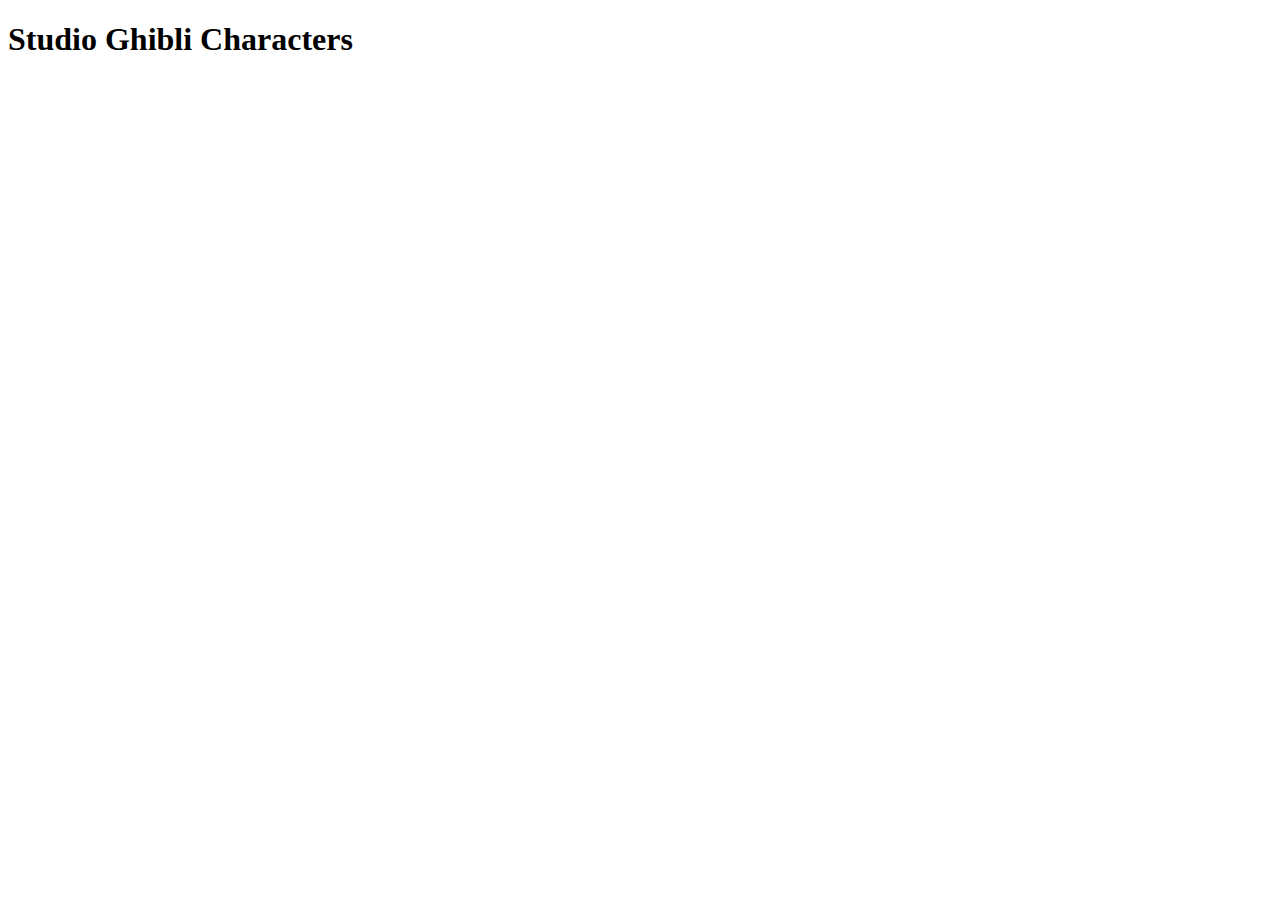
<file: fetch/index.html>
<!DOCTYPE html>
<html lang="en">
<head>
  <meta charset="UTF-8">
  <title>Studio Ghibli</title>
</head>
<body>
  <h1>Studio Ghibli Characters</h1>
  <div id="main"></div>
  <script src="index.js"></script>
</body>
</html>
</file>
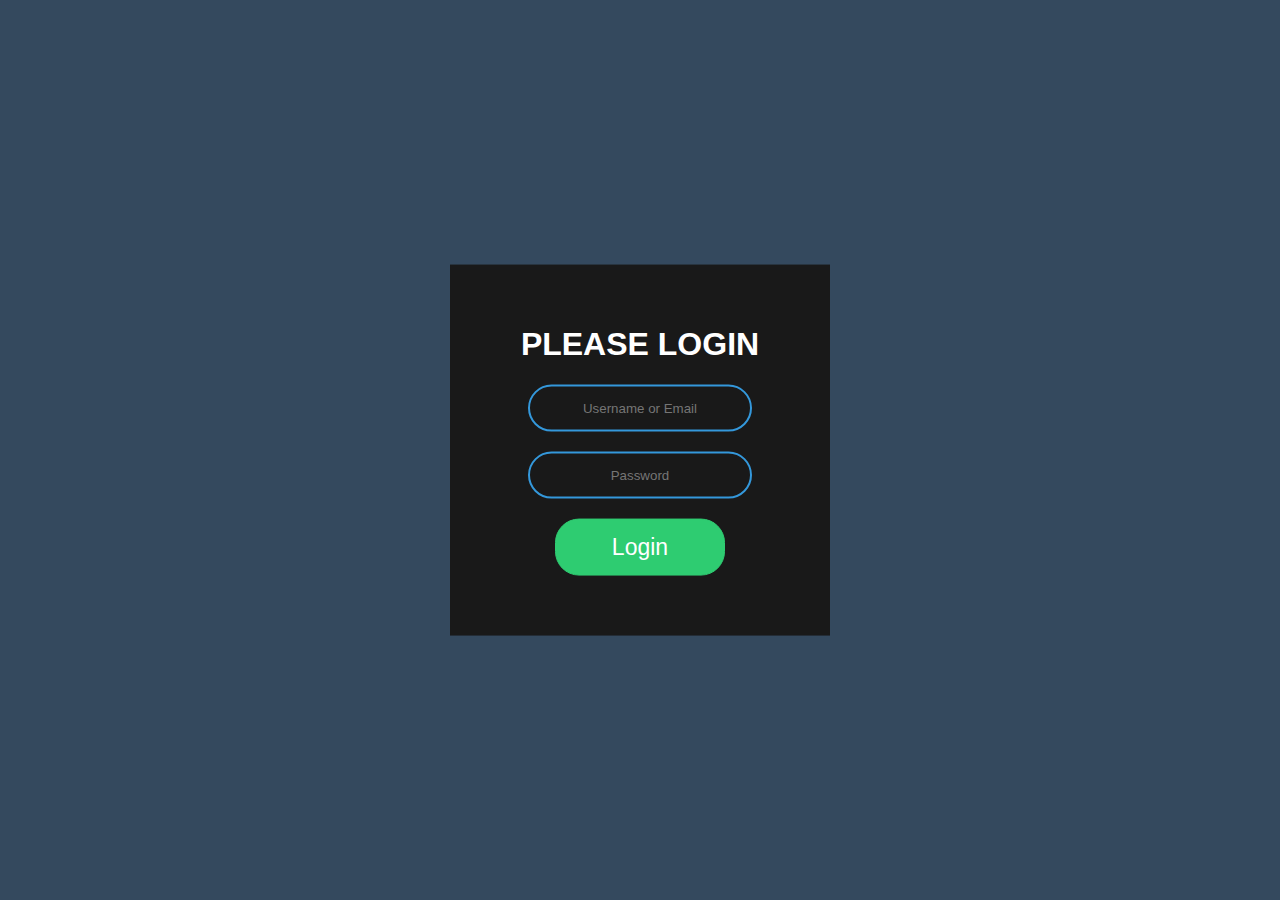
<file: loginform1/index.html>
<!DOCTYPE html>
<html lang="en">
<head>
    <meta charset="UTF-8">
    <meta name="viewport" content="width=device-width, initial-scale=1.0">
    <meta http-equiv="X-UA-Compatible" content="ie=edge">
    <title>login</title>
    <link rel="stylesheet" href="style.css">
</head>
<body>
    
    <form class="box" action="index.html" method="POST">
        <h1>Please Login</h1>
        <input type="text" name="" id="" placeholder="Username or Email">
        <input type="password" name="" placeholder="Password">

        <input type="submit" name="" value="Login">
    </form>

</body>
</html>
</file>
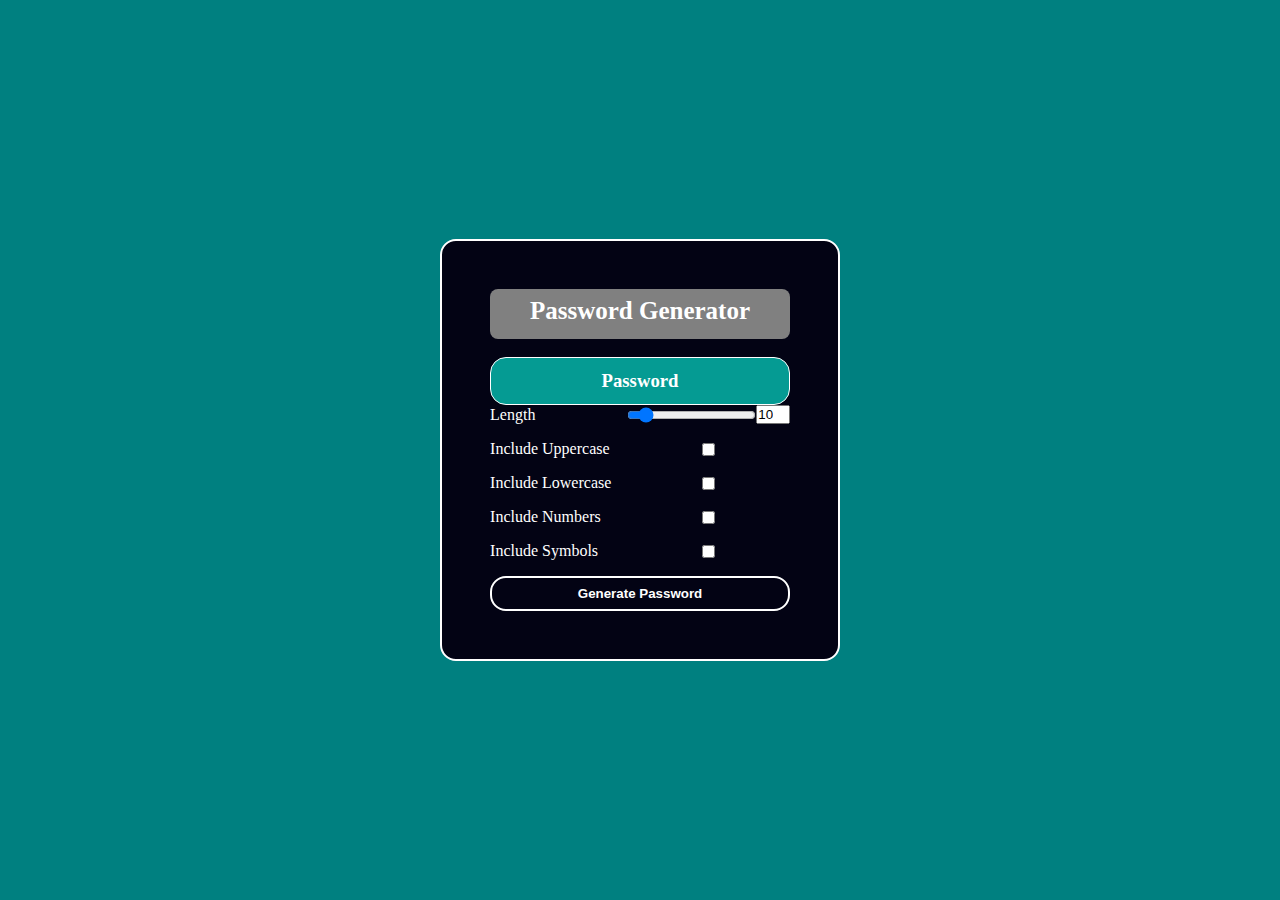
<file: passGenerator/index.html>
<!DOCTYPE html>
<html lang="en">
<head>
    <meta charset="UTF-8">
    <meta name="viewport" content="width=device-width, initial-scale=1.0">
    <meta http-equiv="X-UA-Compatible" content="ie=edge">
    <title>Pasword</title>
    <link rel="stylesheet" href="style.css">
</head>
<body>
    <div class="container">
        <h1 class="title">Password Generator</h1><br>
        <h3 class="pass-display" id="passwordDisplay">Password</h3>

        <form class="form" id="passGeneratorForm">
            <label for="">Length</label>
            
            <div class="amount-container">
                <input type="range" min="8" max="30" value="10" id="characterAmountRange">

                <input type="number" class="num-input" min="8" max="30" value="10"    id="characterAmountNumber">
            </div>
            
            <label for="">Include Uppercase</label>
            <input type="checkbox" id="uppercase">

            <label for="">Include Lowercase</label>
            <input type="checkbox" id="lowercase">

            <label for="">Include Numbers</label>
            <input type="checkbox" id="number">

            <label for="">Include Symbols</label>
            <input type="checkbox" id="symbol">
            
            <button type="submit" class="btn">Generate Password</button>
        </form>
    </div>

    <script src="script.js" defer></script>
</body>
</html>
</file>
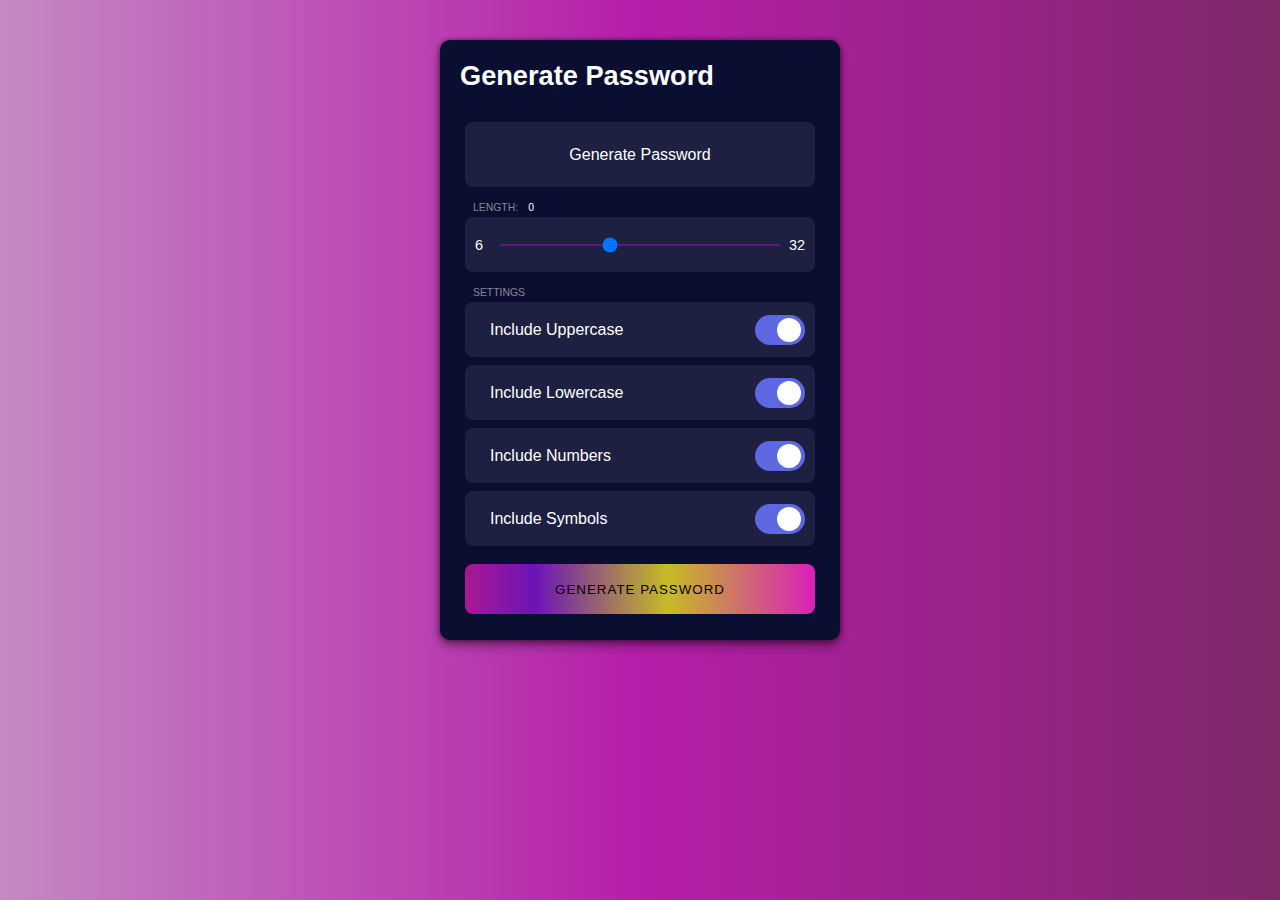
<file: passwordGenerator/index.html>
<!DOCTYPE html>
<html lang="en">
<head>
    <meta charset="UTF-8">
    <meta name="viewport" content="width=device-width, initial-scale=1.0">
    <meta http-equiv="X-UA-Compatible" content="ie=edge">
    <title>Password Generator</title>
    <link rel="stylesheet" href="style.css">
</head>
<body>
    <div class="container">
        <h2 class="title">Generate Password</h2>
        <div class="result">
            <div class="field-title">Generated Password</div>
            <div class="result-info right">Click to Copy</div>
            <div class="result-info left">Copied</div>
            <div class="result-viewbox" id="result">Generate Password</div>

            <button id="copy-btn" style="--x: 0; --y: 0"><svg width="20" height="20" viewBox="0 0 24 24"><path d="M19,21H8V7H19M19,5H8A2,2 0 0,0 6,7V21A2,2 0 0,0 8,23H19A2,2 0 0,0 21,21V7A2,2 0 0,0 19,5M16,1H4A2,2 0 0,0 2,3V17H4V3H16V1Z" /></svg></button>
        </div> 
        <div class="range-slider" data-min="6" data-max="32">
            <div class="length-title field-title" data-length="0">Length:</div>
            <input type="range" min="6" max="32" value="16" id="slider">
        </div>

        <div class="settings">
            <span class="field-title">Settings</span>
            <div class="setting">
                <input type="checkbox" id="uppercase" checked>
                <label for="uppercase">Include Uppercase</label>
            </div>

            <div class="setting">
                <input type="checkbox" id="lowercase" checked>
                <label for="lowercase">Include Lowercase</label>
            </div>

            <div class="setting">
                <input type="checkbox" id="number" checked>
                <label for="number">Include Numbers</label>
            </div>

            <div class="setting">
                <input type="checkbox" id="symbols" checked>
                <label for="symbols">Include Symbols</label>
            </div>
        </div>

        <button class="generate" id="generate">Generate Password</button>
    </div>


    <script type="text/javascript" src="script.js"></script>
</body>
</html>
</file>
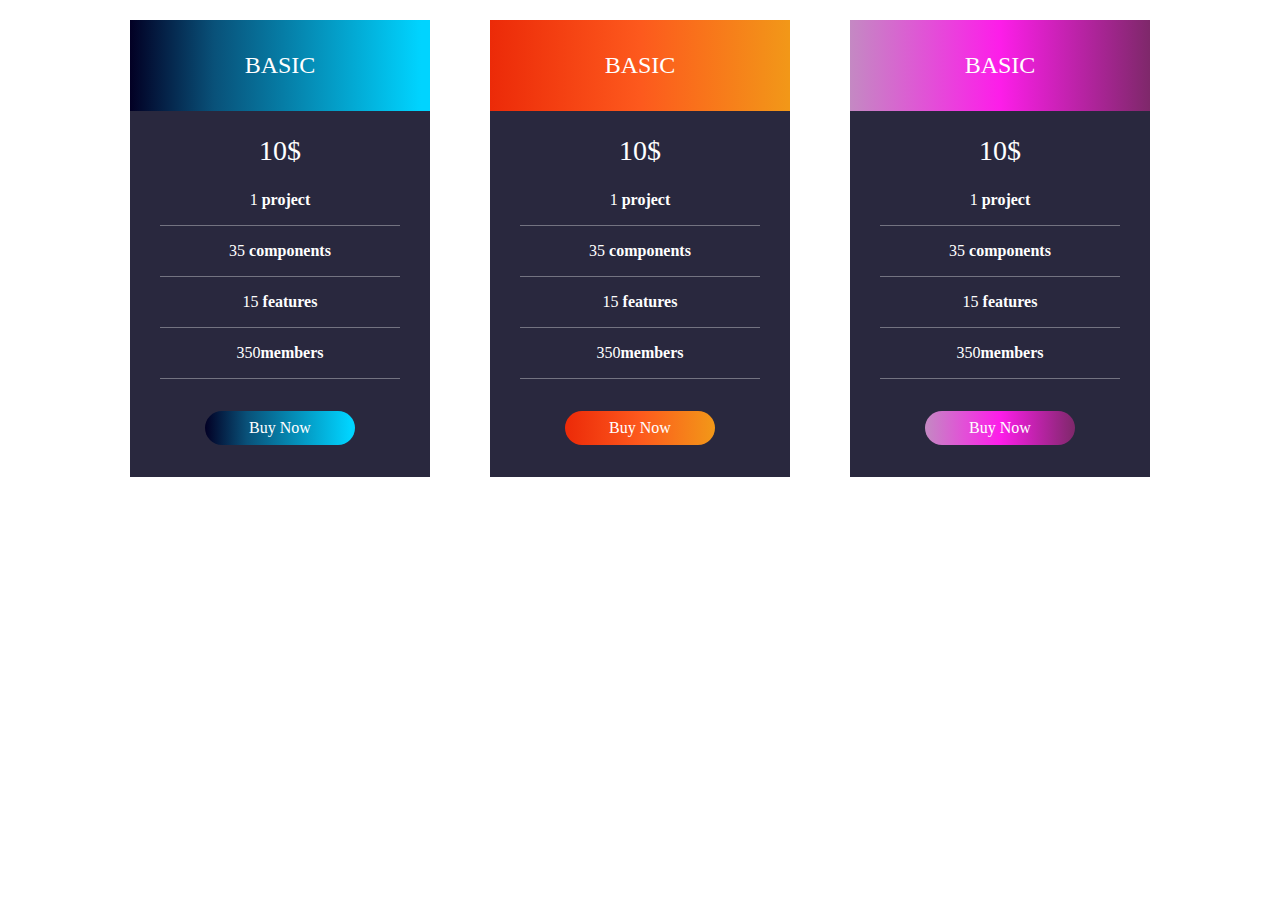
<file: PricingSection/index.html>
<!DOCTYPE html>
<html lang="en">
<head>
    <meta charset="UTF-8">
    <meta name="viewport" content="width=device-width, initial-scale=1.0">
    <meta http-equiv="X-UA-Compatible" content="ie=edge">
    <title>Pricing</title>
    <link rel="stylesheet" href="style.css">
</head>
<body>
    
    <div class="offers">
        <div class="offer">
            <li class="title bg1">Basic</li>
            <li class="price">10$</li>
            <li class="desc">1 <b>project</b></li> <hr>
            <li class="desc">35 <b>components</b></li> <hr>
            <li class="desc">15 <b>features</b></li><hr>
            <li class="desc">350<b>members</b></li> <hr>
            <li class="buy bg1">Buy Now</li>
        </div>

        <div class="offer">
            <li class="title bg2">Basic</li>
            <li class="price">10$</li>
            <li class="desc">1 <b>project</b></li> <hr>
            <li class="desc">35 <b>components</b></li> <hr>
            <li class="desc">15 <b>features</b></li> <hr>
            <li class="desc">350<b>members</b></li> <hr>
            <li class="buy bg2">Buy Now</li>
        </div>

        <div class="offer">
            <li class="title bg3">Basic</li>
            <li class="price">10$</li>
            <li class="desc">1 <b>project</b></li> <hr>
            <li class="desc">35 <b>components</b></li> <hr>
            <li class="desc">15 <b>features</b></li> <hr>
            <li class="desc">350<b>members</b></li> <hr>
            <li class="buy bg3">Buy Now</li>
        </div>
    </div>
</body>
</html>
</file>
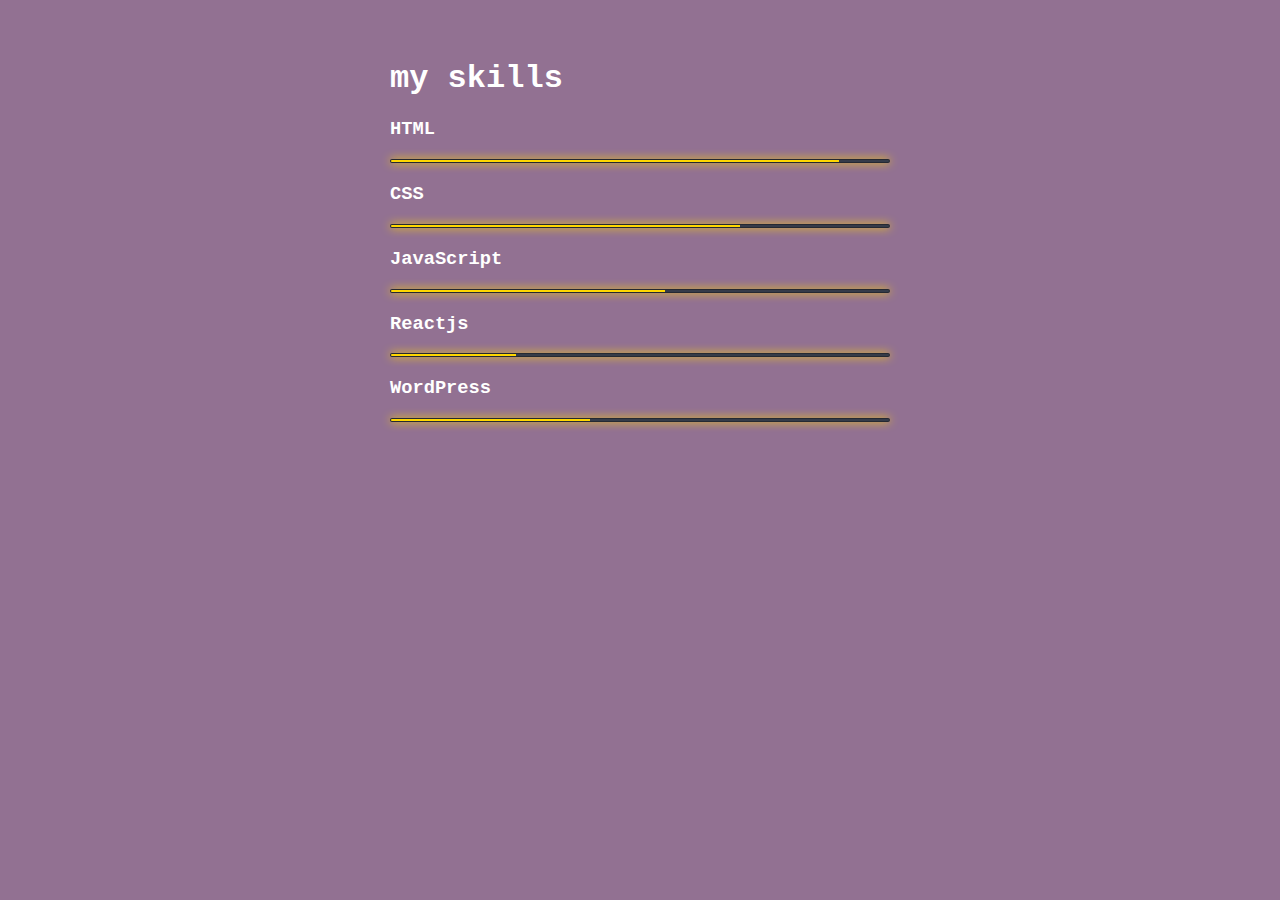
<file: skillbar2/index.html>
<!DOCTYPE html>
<html lang="en">
<head>
    <meta charset="UTF-8">
    <meta name="viewport" content="width=device-width, initial-scale=1.0">
    <meta http-equiv="X-UA-Compatible" content="ie=edge">
    <title>My Skills</title>
    <link rel="stylesheet" href="style.css">
</head>
<body>
    <div class="skills">
        <div class="skill-bar">
                <h1>my skills</h1>
                <li>
                    <h3>HTML</html></h3> <span class="bar"><span class="html"></span></span>
                </li>
                <li>
                    <h3>CSS</h3> <span class="bar"> <span class="css"></span></span>
                </li>
                <li>
                    <h3>JavaScript</h3> <span class="bar"> <span class="php"></span></span>
                </li>
                <li>
                    <h3>Reactjs</h3> <span class="bar"> <span class="python"></span></span>
                </li>
                <li>
                    <h3>WordPress</h3> <span class="bar"> <span class="javascript"></span></span>
                </li>
                    
        </div>
        
    </div>
</body>
</html>
</file>
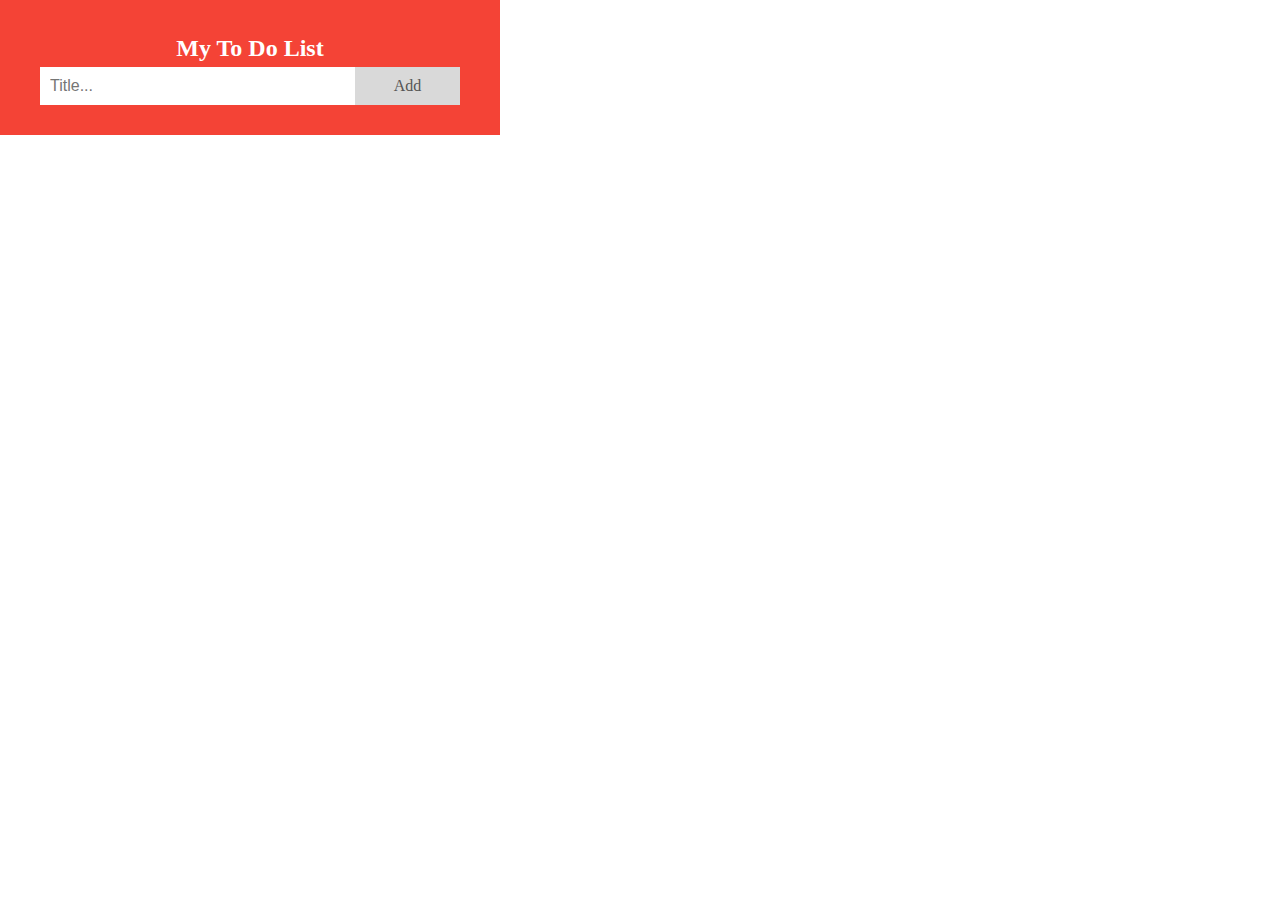
<file: todolist-template/index.html>
<!DOCTYPE html>
<html lang="en">
<head>
    <meta charset="UTF-8">
    <meta name="viewport" content="width=device-width, initial-scale=1.0">
    <meta http-equiv="X-UA-Compatible" content="ie=edge">
    <title>Document</title>
    <link rel="stylesheet" href="./style.css">
</head>
<body>
    <div id="myDIV" class="header">
        <h2 style="margin:5px">My To Do List</h2>
        <input type="text" id="myInput" placeholder="Title...">
        <span onclick="newElement()" class="addBtn">Add</span>
      </div>
      
      <ul id="myUL"> </ul>
      


      <script src="./main.js"></script>
</body>
</html>
</file>
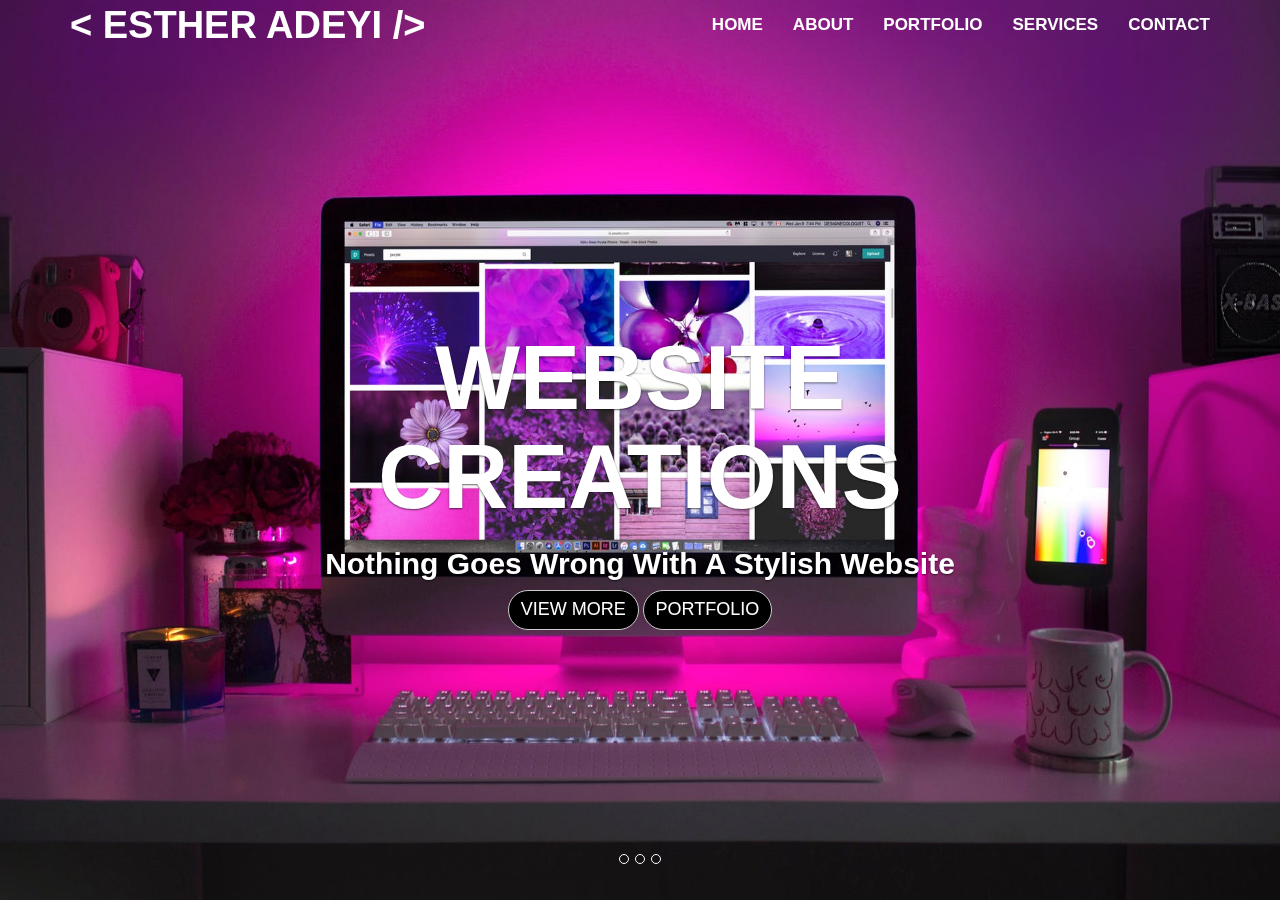
<file: web/index.html>
<!DOCTYPE html>
<html lang="en">
<head>
    <meta charset="UTF-8">
    <meta name="viewport" content="width=device-width, initial-scale=1.0">
    <meta http-equiv="X-UA-Compatible" content="ie=edge">
    <title>Esther Adeyi</title>
    <link rel="stylesheet" href="https://cdnjs.cloudflare.com/ajax/libs/twitter-bootstrap/3.3.7/css/bootstrap.min.css">
    <link rel="stylesheet" href="https://cdnjs.cloudflare.com/ajax/libs/animate.css/3.7.2/animate.min.css">
    <link rel="stylesheet" href="style.css">
</head>
<body>
    
    <header>
        <nav class="navbar navbar-default navbar-fixed-top navbar-inverse">
            <div class="container">
              <!-- Brand and toggle get grouped for better mobile display -->
              <div class="navbar-header">
                <button type="button" class="navbar-toggle collapsed" data-toggle="collapse" data-target="#bs-example-navbar-collapse-1" aria-expanded="false">
                  <span class="sr-only">Toggle navigation</span>
                  <span class="icon-bar"></span>
                  <span class="icon-bar"></span>
                  <span class="icon-bar"></span>
                </button>
                <a class="navbar-brand" href="/web/index.html">< Esther Adeyi /></a>
              </div>
          
              <!-- Collect the nav links, forms, and other content for toggling -->
              <div class="collapse navbar-collapse" id="bs-example-navbar-collapse-1">
                
                
                <ul class="nav navbar-nav navbar-right">
                  <li><a href="home.html">Home</a></li>
                  <li><a href="#">About</a></li>
                  <li><a href="#">Portfolio</a></li>
                  <li><a href="#">Services</a></li>
                  <li><a href="#">Contact</a></li>
                </ul>
              </div><!-- /.navbar-collapse -->
            </div><!-- /.container-fluid -->
          </nav>
          

          <div class="carousel slide" data-ride="carousel">
          
          <!-- Wrapper for slides -->
          <div class="carousel-inner" role="listbox">
            <div class="item active">
              <img src="assets/img7.jpeg" alt="...">
              <div class="carousel-caption">
                <h2 class="animated wobble" style="animation-delay: 0.5s; animation-duration: 3s;">Website Creations</h2>
                <h3 class="animated wobble" style="animation-delay: 0.5s; animation-duration: 3s;">Nothing goes wrong with a stylish website</h3>
                <a class="btn btn-default" href="#" role="button">View More</a>
                <a class="btn btn-default" href="#" role="button">Portfolio</a>
              </div>
            </div>
            <div class="item">
              <img src="assets/img5.jpg" alt="...">
              <div class="carousel-caption">
                <h2  class="animated slideInRight" style="animation-delay: 1s; animation-duration: 3s;"> Brand designs</h2>
                <h3  class="animated slideInLeft" style="animation-delay: 1s; animation-duration: 3s;">Let's give your brand a definition</h3>
                <a class="btn btn-default" href="https://res.cloudinary.com/dabboocbf/image/upload/v1575250723/Esther_ub2rg0.pdf" target="_blank" role="button">View More</a>
                <a class="btn btn-default" href="https://amazing-jackson-13c4ed.netlify.com/" role="button">Portfolio</a>
              </div>
            </div>
            <div class="item ">
              <img src="assets/img6.jpg" alt="...">
              <div class="carousel-caption">
                <h2 class="animated zoomIn" style="animation-delay: 1s; animation-duration: 3s;">Logo Creations</h2>
                <h3 class="animated zoomIn" style="animation-delay: 1s; animation-duration: 3s;">Let your design speak for you</h3>
                <a class="btn btn-default" href="#" role="button">View More</a>
                <a class="btn btn-default" href="#" role="button">Portfolio</a>
              </div>
            </div>
            
            <!-- Indicators -->
          <ol class="carousel-indicators">
            <li data-target="#carousel-example-generic" data-slide-to="0" class=""></li>
            <li data-target="#carousel-example-generic" data-slide-to="1"></li>
            <li data-target="#carousel-example-generic" data-slide-to="2"></li>
          </ol>
        
          </div>
        
          <!-- Controls -->
          
        </div>
    </header>


    <script src="https://cdnjs.cloudflare.com/ajax/libs/jquery/3.4.1/jquery.min.js"></script>
    <script src="https://cdnjs.cloudflare.com/ajax/libs/twitter-bootstrap/3.3.7/js/bootstrap.min.js"></script>
</body>
</html>
</file>
<file: loginform1/style.css>
body {
    margin: 0;
    padding: 0;
    font-family: sans-serif;
    background: #34495e;

}

.box {
    width: 300px;
    padding: 40px;
    position: absolute;
    top: 50%;
    left: 50%;
    transform: translate(-50%, -50%);
    background: #191919;
    text-align: center;
}

.box h1 {
    color: white;
    text-transform: uppercase;
    font-weight: bolder;
}

.box input[type = "text"],
.box input[type = "password"] {
    border: 0;
    background: none;
    display: block;
    margin: 20px auto;
    text-align: center;
    border: 2px solid #3498db;
    padding: 14px 10px;
    width: 200px;
    outline: none;
    color: white;
    border-radius: 24px;
    transition: 00.25s;   
}

/*.box input[type = "text"]:focus,
.box input[type = "password"]:focus {
    width: 260px;
    border-color: #2ecc71;
}

*/
.box input[type = "text"]:hover,
.box input[type = "password"]:hover {
    width: 260px;
    border-color: #2ecc71;
}

.box input[type = "submit"] {
    border: 0;
    background: #2ecc71;
    display: block;
    margin: 20px auto;
    text-align: center;
    border: 1px solid #2ecc71;
    padding: 14px 40px;
    width: 170px;
    outline: none;
    color: white;
    border-radius: 24px;
    transition: 00.25s;   
    font-size: 23px;
    cursor: pointer;
}

.box input[type = "submit"]:hover {
    background: none;
}
</file>
<file: passGenerator/style.css>
* {
    margin: 0;
    padding: 0;
    box-sizing: border-box;
}

body {
    background-color: teal;
    width: 100%;
    height: 100vh;
    color: white;
    margin: 0;
    display: flex;
    justify-content: center;
    align-items: center;
    font-family: Georgia, 'Times New Roman', Times, serif;
}

.container {
    background-color: rgb(3, 3, 20);
    padding: 3rem;
    border-radius: 1rem;
    border: 2px solid white;
    display: flex;
    justify-content: center;
    align-items: center;
    flex-direction: column; 
}

.form {
    display: grid;
    grid-template-columns: auto auto;
    row-gap: 1rem;
    column-gap: 1rem;
    justify-content: center;
    align-items: center;
}

.title {
    margin: 0;
    text-align: center;
    background-color: gray;
    border-radius: 8px;
    width: 300px;
    height: 50px;
    padding: 8px;
    font-size: 25px;
    
}

.amount-container {
    display: flex;
    align-items: center;
}

.num-input {
    width: 2.1rem;

}

.pass-display {
    background-color: rgb(5, 155, 147);
    padding: 1rem;
    border-radius: 1rem ;
    border: 1px solid white;
    height: 3rem;
    width: 300px;
    display: flex;
    justify-content: center;
    align-items: center;
    word-break: break-all;
}

.btn {
    grid-column: span 2;
    background-color: transparent;
    color: white;
    border: 2px solid white;
    padding:  .5rem 1rem;
    font-weight: bold;
    cursor: pointer;
    border-radius: 1rem;
    
}

.btn:hover {
    background-color: teal;
}
</file>
<file: passwordGenerator/style.css>
* {
    margin: 0;
    padding: 0;
    box-sizing: border-box;
}

body {
    width: 100%;
    height: 100%;
    background: rgb(196,137,195);
    background: linear-gradient(90deg, rgba(196,137,195,1) 0%, rgba(182,30,169,1) 50%, rgba(126,40,106,1) 100%);
    display: flex;
    justify-content: center;
    align-items: center;

}

.container {
    margin: 40px 0;
    width: 400px;
    height: 600px;
    padding: 10px 25px;
    background:  #0a0e31;
    border-radius: 10px;
    box-shadow: 0 0 5px rgb(0, 0, 0, 0.45), 0 4px 8px rgba(0, 0, 0, 0.35), 0 8px 12px rgba(0, 0, 0, 0.15);
    font-family: sans-serif;
}

.title {
    font-size: 1.7rem;
    margin: 10px -5px;
    margin-bottom: 30px;
    color: #ffffff;
}

.result {
    position: relative;
    width: 100%;
    height: 65px;
    overflow: hidden;
}

.field-title {
    position: absolute;
    top: -10px;
    left: 8px;
    transform: translateY(-50%);
    color: rgba(255, 255, 255, 0.5);
    text-transform: uppercase;
    font-size: 0.65rem;
    pointer-events: none;
    user-select: none;
}

.result-info {
    position: absolute;
    bottom: 4px;
    color: #ffffff;
    font-size: 0.8rem;
    transition: all 150ms ease-in-out;
    transform: translateY(200%);
    opacity: 0;
}

.result-info.right {
    right: 8px;
}

.result-info.left {
    left: 8px;
}

.result-viewbox {
    width: 100%;
    height: 100%;
    background: rgba(255, 255, 255, 0.08);
    border-radius: 8px;
    color: #ffffff;
    text-align: center;
    line-height: 65px;
}

button {
    border: 0;
    outline: 0;
}

#copy-btn {
    position: absolute;
    top: var(--y);
    left: var(--x);
    width: 38px;
    height: 38px;
    background: #fff;
    border-radius: 50%;
    opacity: 0;
    transform: translate(-50%, -50%) scale(0);
    transition: all 350ms cubic-bezier(0.175, 0.885, 0.32, 1.275);
    cursor: pointer;
    z-index: 2;
    fill: currentColor;
}

#copy-btn:active {
    box-shadow: 0 0 0 200px rgba(255, 255, 255, 0.8);
}

.result:hover #copy-btn{
    opacity: 1;
    transform: translate(-50%, -50%) scale(1.35);
}

.range-slider {
    position: relative;
    width: 100%;
    height: calc(65px - 10px);
    display: flex;
    justify-content: center;
    align-items: center;
    background: rgba(255, 255, 255, 0.08);
    border-radius: 8px;
    margin: 30px 0;
}

.range-slider::before, .range-slider::after {
    position: absolute;
    color: #ffffff;
    font-size: 0.9rem;
}

.range-slider::before {
    content: attr(data-min);
    left: 10px;
}

.range-slider::after {
    content: attr(data-max);
    right: 10px;
}

.range-slider .length-title::after {
    content: attr(data-length);
    position: absolute;
    right: -16px;
    font-variant-numeric: tabular-nums;
    color: #ffffff;
}

#slider {
    -webkit-appearance: none;
    width: calc(100% - (70px));
    height: 2px;
    border-radius: 5px;
    background: rgba(221, 0, 210, 0.377);
    outline: none;
    margin: 0;
    padding: 0;
    cursor: pointer;   
}

#slider::-webkit-slider-thumb,
#slider::-moz-range-thumb {
    -webkit-appearance: none;
    width: 20px;
    height: 20px;
    border-radius: 50%;
    background: #5a5353;
    cursor: pointer;
    transition: all 0.15s ease-in-out;
}

#slider::-webkit-slider-thumb:hover {
    background: #3b2a2a;
    transform: scale(1.2);   
}

#slider::-moz-range-thumb:hover {
    background: #882e2e;
}

.settings {
    position: relative;
    height: auto;
    widows: 100%;
    display: flex;
    flex-direction: column;
    font-weight: 500;
}

.setting {
    position: relative;
    width: 100%;
    height: calc(65px - 10px);
    background: rgba(255, 255, 255, 0.08);
    border-radius: 8px;
    display: flex;
    align-items: center;
    padding: 10px 25px;
    color: #ffffff;
    margin-bottom: 8px;
}

.setting input {
    opacity: 0;
    position: absolute;
}


/* ccan be usd for swith button */
.setting input + label {
    user-select: none;
}

.setting input + label::before,
.setting input + label::after {
    content: '';
    position: absolute;
    transition: 150ms cubic-bezier(0.24, 0. 0.5, 1);
    transform: translateY(-50%);
    top: 50%;
    right: 10px;
    cursor: pointer;
}

.setting input + label::before {
    height: 30px;
    width: 50px;
    border-radius: 30px;
    background: rgba(214, 214, 214, 0.434);
}

.setting input + label::after {
    height: 24px;
    width: 24px;
    border-radius: 60px;
    right: 32px;
    background: #ffffff;   
}

.setting input:checked + label::before {
    background: #5d68e2;
    transition: all 150ms cubic-bezier(0, 0, 0, 0.1);
}

.setting input:checked + label::after {
    right: 14px;
}

.setting input:focus + label::before {
    box-shadow: 0 0 0 2px rgba(255, 255, 255, 0.75);
}

.generate {
    user-select: none;
    position: relative;
    width: 100%;
    height: 50px;
    margin: 10px 0;
    border-radius: 8px;
    background: rgb(170,24,147);
    background: linear-gradient(90deg, rgba(170,24,147,1) 0%, rgba(110,20,187,0.9724264705882353) 20%, rgba(198,188,35,1) 58%, rgba(217,32,185,1) 100%);
    letter-spacing: 1px;
    text-transform: uppercase;
    cursor: pointer;
    transition: all 150ms ease;
}

.generate:active {
    transform: translateY(-3);
    box-shadow: 0 4px 8px rgba(255, 255. 255, 0.08);
}
</file>
<file: PricingSection/style.css>
* {
    box-sizing: border-box;
    margin: 0;
    padding: 0;
}

/* // $color1: linear-gradient(90deg, rgba(2,0,36,1) 0%, rgba(9,81,121,1) 28%, rgba(0,212,255,1) 97%);
// $color2: linear-gradient(90deg, rgba(236,42,8,1) 0%, rgba(253,89,29,1) 50%, rgba(242,152,24,1) 100%);
// $color3: linear-gradient(90deg, rgba(196,137,195,1) 0%, rgba(253,29,233,1) 50%, rgba(126,40,106,1) 100%); */

body{
    height: 100vh;
}

.offers {
    margin: auto;
    display: flex;
    max-width: 1100px;
    justify-content: space-evenly;
    flex-wrap: wrap;
}

li {
    list-style-type: none;
}

.offer{
    background-color: rgb(41, 40, 62);
    color: white;
    margin: 20px;
    max-width: 300px;
    min-width: 250px;
    flex: 1;
    text-align: center; 

   
}

.offer .title {
    padding: 2rem;
    font-size: 1.5rem;
    text-transform: uppercase;
}

.offer .price{
    font-size: 1.75rem;
    padding: 1.5rem 0 .5rem 0;
}

.offer .desc{
    padding: 1rem;
}

hr {
    width: 80%;
    margin: auto;
    border: none;
    border-bottom: 1.5px solid rgba(255, 255, 255, 0.35);
}

.buy {
    padding: .5rem 1rem;
    width: 150px;
    border-radius: 5rem;
    margin: 2rem auto;
    
}

.bg1{background: linear-gradient(90deg, rgba(2,0,36,1) 0%, rgba(9,81,121,1) 28%, rgba(0,212,255,1) 97%);}
.bg2{background: linear-gradient(90deg, rgba(236,42,8,1) 0%, rgba(253,89,29,1) 50%, rgba(242,152,24,1) 100%);}
.bg3 {background: linear-gradient(90deg, rgba(196,137,195,1) 0%, rgba(253,29,233,1) 50%, rgba(126,40,106,1) 100%);}
</file>
<file: skillbar2/style.css>
*{
    font-family:'Courier New', Courier, monospace;
    list-style: none;
    padding: 0;
}
body{
    background: rgb(146, 113, 146); 
}
.skills{
    width: 500px;
    margin: 60px auto;
    color: white;
    
}

/* .skill-bar {
    width: 800px;
    height: 500px;
    border: 1px solid rgb(190, 144, 144);
} */
.skills li{
    margin: 20px 0;

}
.bar{
    background: #353b48;
    display: block;
    height: 2px;
    border: 1px solid rgba(0, 0,0,0.3);
    border-radius: 3px;
    overflow: hidden;
    box-shadow: 0 0 10px gold;
}
.bar span{
    height: 2px;
    float: left;
    background:gold;

}
.html{
    width: 90%;
    animation: html 2s;
}
.css{
    width: 70%;
    animation: css 2s;
}
.php {
    width: 55%;
    animation: php 2s;
}
.python{
    width: 25%;
    animation: python 2s;
}
.javascript{
    width:40%;
    animation: javascript 2s;
}
@keyframes html {
0%{
    width: 0%;
}
100%{
    width: 90%;
}
}
@keyframes css {
    0%{
        width: 0%;
    }
    100%{
        width: 70%;
    }
    }

    @keyframes php {
        0%{
            width: 0%;
        }
        100%{
            width: 55%;
        }
        }
        @keyframes python {
            0%{
                width: 0%;
            }
            100%{
                width: 25%;
            }
            }
            @keyframes javascript{
                0%{
                    width: 0%;
                }
                100%{
                    width: 40%;
                }
                }
</file>
<file: todolist-template/style.css>
body {
    margin: 0;
    min-width: 250px;
  }
  
  /* Include the padding and border in an element's total width and height */
  * {
    box-sizing: border-box;
  }
  
  /* Remove margins and padding from the list */
  ul {
    margin: 0;
    padding: 0;
    width: 500px;
  }
  
.header {
  width: 500px;

}

  /* Style the list items */
  ul li {
    cursor: pointer;
    position: relative;
    padding: 12px 8px 12px 40px;
    list-style-type: none;
    background: #eee;
    font-size: 18px;
    transition: 0.2s;
    
    /* make the list items unselectable */
    -webkit-user-select: none;
    -moz-user-select: none;
    -ms-user-select: none;
    user-select: none;
  }
  
  /* Set all odd list items to a different color (zebra-stripes) */
  ul li:nth-child(odd) {
    background: #f9f9f9;
  }
  
  /* Darker background-color on hover */
  ul li:hover {
    background: #ddd;
  }
  
  /* When clicked on, add a background color and strike out text */
  ul li.checked {
    background: #888;
    color: #fff;
    text-decoration: line-through;
  }
  
  /* Add a "checked" mark when clicked on */
  ul li.checked::before {
    content: '';
    position: absolute;
    border-color: #fff;
    border-style: solid;
    border-width: 0 2px 2px 0;
    top: 10px;
    left: 16px;
    transform: rotate(45deg);
    height: 15px;
    width: 7px;
  }
  
  /* Style the close button */
  .close {
    position: absolute;
    right: 0;
    top: 0;
    padding: 12px 16px 12px 16px;
  }
  
  .close:hover {
    background-color: #f44336;
    color: white;
  }
  
  /* Style the header */
  .header {
    background-color: #f44336;
    padding: 30px 40px;
    color: white;
    text-align: center;
  }
  
  /* Clear floats after the header */
  .header:after {
    content: "";
    display: table;
    clear: both;
  }
  
  /* Style the input */
  input {
    margin: 0;
    border: none;
    border-radius: 0;
    width: 75%;
    padding: 10px;
    float: left;
    font-size: 16px;
  }
  
  /* Style the "Add" button */
  .addBtn {
    padding: 10px;
    width: 25%;
    background: #d9d9d9;
    color: #555;
    float: left;
    text-align: center;
    font-size: 16px;
    cursor: pointer;
    transition: 0.3s;
    border-radius: 0;
  }
  
  .addBtn:hover {
    background-color: #bbb;
  }
</file>
<file: web/style.css>
body {
    font-family: sans-serif;
   
}


.navbar-inverse {
    background-color: transparent;
    border-color: transparent;
}

.navbar-inverse .navbar-brand {
    color: #ffffff;
    text-transform: uppercase;
    font-size: 38px;
    font-weight: bolder;
}

.navbar-inverse .navbar-brand:hover {
    color: thistle;
}

.navbar-inverse .navbar-nav > li > a {
    color:  #ffffff;
   text-transform: uppercase;
   font-size: 17px;
   font-weight: bolder;
}

.navbar-inverse .navbar-nav > li > a:hover {
    color: thistle;
    font-size: 22px;
}

header .carousel-inner .item {
    height: 100vh;
}
.carousel-inner .item img {
    width: 100%;
    height: 100vh;
}

.carousel-caption {
    padding-bottom: 250px;
}

.carousel-control .right {
    background-image: none;
}
.carousel-control .left {
    background-image: none;
}

.carousel-caption {
    padding-top: 40px;
}
.carousel-caption h2 {
    font-size: 90px;
    text-transform: uppercase;
    font-weight: bolder;  
}
.carousel-caption h3 {
    font-size: 30px;
    text-transform: capitalize;
    font-weight: bolder;  
}

.btn {
  background: black;
  color: white;
  text-transform: uppercase;
  font-size: 18px;
  border-radius: 23px;
  animation-duration: 3s;
  animation-name: bounceIn;
  transition: 0.4s;

}

.btn:hover {
    background: transparent;
    color: white;
    font-size: 22px;
    font-weight: bolder;
    
}

.head {
    background-image: url(assets/img1.jpg);
}

.col-md-4 img {
    width: px;
}
</file>
